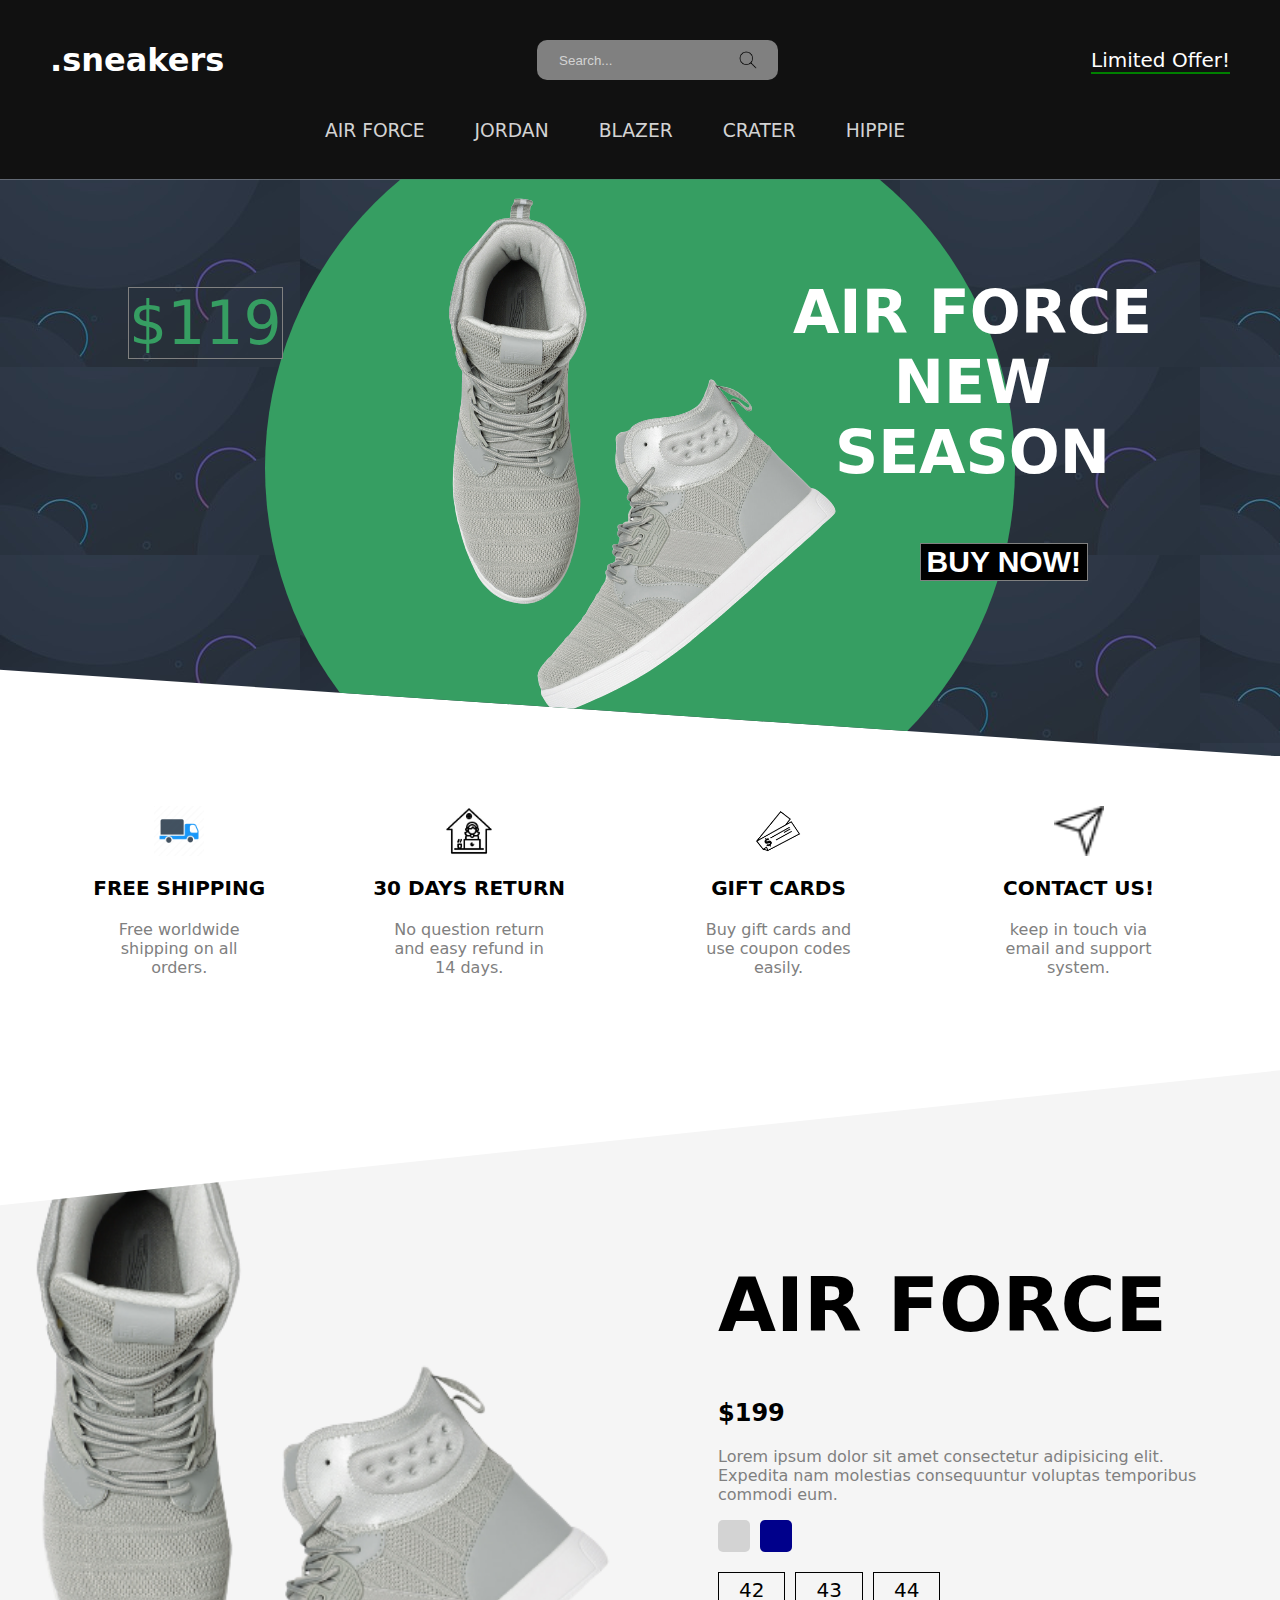
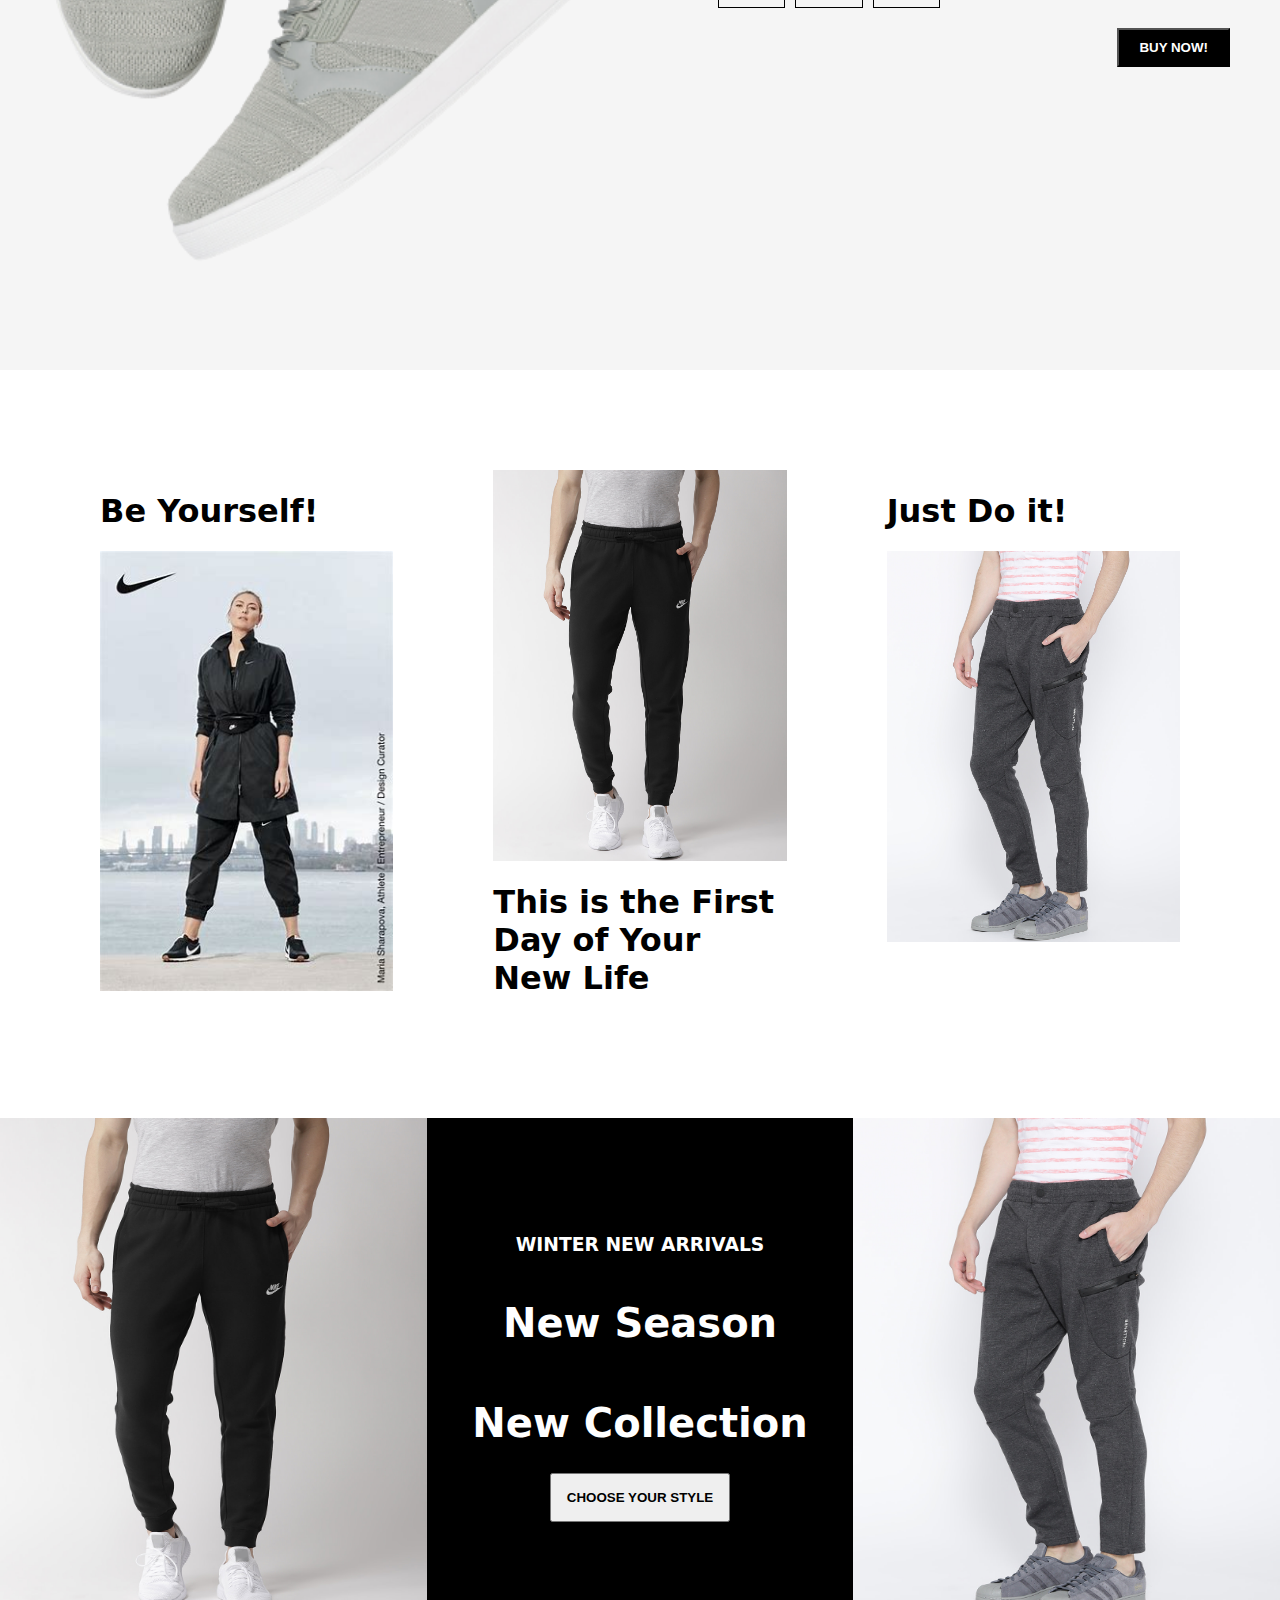
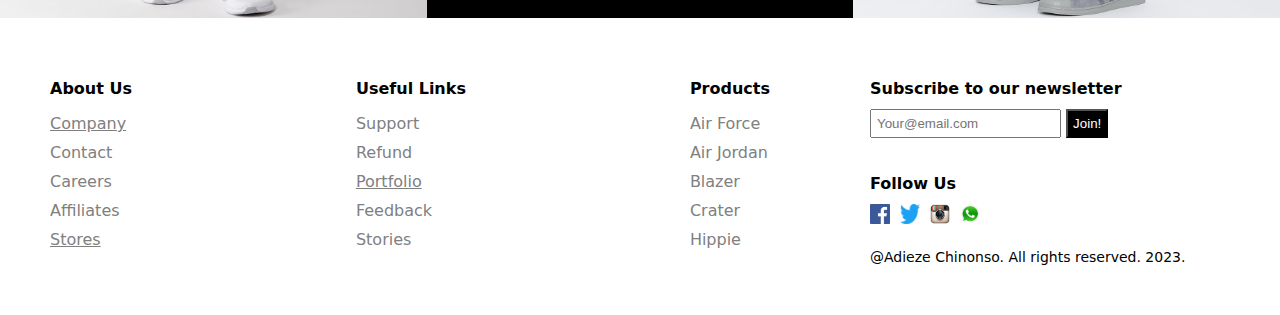
<file: Home.html>
<html lang="en">

<head>
    <meta charset="UTF-8">
    <meta http-equiv="X-UA-Compatible" content="IE=edge">
    <meta name="viewport" content="width=device-width, initial-scale=1.0">
    <meta name="description"
        content="One of the best nike store site, Buy the best shoes in Nike store, A site that sells the best shoes online, one of the best site that diliverse shoes fast, buy nike or shoes, the best shoe that are chip, the most popular shoe online, the best shoe on sale, world best nike store, world best shopping site, world best ecormmerce site, world best shopping blog, the best site built by a kid, the best online shopping site, the number one site that are best in shopping, The best ecormmerce site that came out new, The new best site that sells shoes, the new best site that deliverse shoe in the world, the world most best ecormmerce shopping site, clone of an eccommerce shopping site with payment functionality, the world most best site built by a child of 15 yr, the best site that sells shoes.">
    <meta name="keywords"
        content="One of the best nike store site, Buy the best shoes in Nike store, A site that sells the best shoes online, one of the best site that diliverse shoes fast, buy nike or shoes, the best shoe that are chip, the most popular shoe online, the best shoe on sale, world best nike store, world best shopping site, world best ecormmerce site, world best shopping blog, the best site built by a kid, the best online shopping site, the number one site that are best in shopping, The best ecormmerce site that came out new, The new best site that sells shoes, the new best site that deliverse shoe in the world, the world most best ecormmerce shopping site, clone of an eccommerce shopping site with payment functionality, the world most best site built by a child of 15 yr, the best site that sells shoes.">

    <link rel="stylesheet"
        href="https://fonts.googleapis.com/css2?family=Material+Symbols+Outlined:opsz,wght,FILL,GRAD@20..48,100..700,0..1,-50..200" />
    <link rel="shortcut icon" href="Images/baptistlogo.jpg" type="image/x-icon">
    <link rel="stylesheet" href="style.css">
    <title>Nike Store</title>
</head>

<body>
    <nav id="nav">
        <div class="navTop">
            <div class="navItem">
                <h1 style="font-size: 32px;">.sneakers</h1>
            </div>
            <div class="navItem">
                <div class="search">
                    <input type="text" placeholder="Search..." class="searchInput">
                    <img src="Images/search.png" width="20" height="20" class="searchIcon">
                </div>
            </div>
            <div class="navItem">
                <span class="limitedOffer">Limited Offer!</span>
            </div>
        </div>
        <div class="navBottom">
            <h3 class="menuItem">AIR FORCE</h3>
            <h3 class="menuItem">JORDAN</h3>
            <h3 class="menuItem">BLAZER</h3>
            <h3 class="menuItem">CRATER</h3>
            <h3 class="menuItem">HIPPIE</h3>
        </div>
    </nav>
    <div class="slider">
        <div class="sliderWrapper">
            <div class="sliderItem">
                <img src="Images/footwear2-removebg-preview (1).png" alt="" class="sliderImg">
                <div class="sliderBg"></div>
                <h1 class="sliderTitle">AIR FORCE<br> NEW<br> SEASON</h1>
                <h2 class="sliderPrice">$119</h2>
                <a href="#product">
                    <button class="buyButton">BUY NOW!</button>
                </a>
            </div>
            <div class="sliderItem">
                <img src="Images/footwear6-removebg-preview.png" alt="" class="sliderImg">
                <div class="sliderBg"></div>
                <h1 class="sliderTitle">AIR JORDAN<br> NEW<br> SEASON</h1>
                <h2 class="sliderPrice">$149</h2>
                <a href="#product">
                    <button class="buyButton">BUY NOW!</button>
                </a>
            </div>
            <div class="sliderItem">
                <img src="Images/footwear5-removebg-preview (1).png" alt="" class="sliderImg">
                <div class="sliderBg"></div>
                <h1 class="sliderTitle">BLAZER<br> NEW<br> SEASON</h1>
                <h2 class="sliderPrice">$109</h2>
                <a href="#product">
                    <button class="buyButton">BUY NOW!</button>
                </a>
            </div>
            <div class="sliderItem">
                <img src="Images/footwear4-removebg-preview.png" alt="" class="sliderImg">
                <div class="sliderBg"></div>
                <h1 class="sliderTitle">CRATER<br> NEW<br> SEASON</h1>
                <h2 class="sliderPrice">$129</h2>
                <a href="#product">
                    <button class="buyButton">BUY NOW!</button>
                </a>
            </div>
            <div class="sliderItem">
                <img src="Images/footwear8-removebg-preview.png" alt="" class="sliderImg">
                <div class="sliderBg"></div>
                <h1 class="sliderTitle">HIPPIE<br> NEW<br> SEASON</h1>
                <h2 class="sliderPrice">$99</h2>
                <a href="#product">
                    <button class="buyButton">BUY NOW!</button>
                </a>
            </div>
        </div>
    </div>
    <div class="features">
        <div class="feature">
            <img src="Images/5202444.png" alt="" class="featureIcon">
            <span class="featureTitle">FREE SHIPPING</span>
            <span class="featureDesc">Free worldwide shipping on all orders.</span>
        </div>
        <div class="feature">
            <img class="featureIcon" src="Images/homedelivery.png">
            <span class="featureTitle">30 DAYS RETURN</span>
            <span class="featureDesc">No question return and easy refund in 14 days.</span>
        </div>
        <div class="feature">
            <img class="featureIcon" src="Images/postal.png">
            <span class="featureTitle">GIFT CARDS</span>
            <span class="featureDesc">Buy gift cards and use coupon codes easily.</span>
        </div>
        <div class="feature">
            <img class="featureIcon" src="Images/direction.png">
            <span class="featureTitle">CONTACT US!</span>
            <span class="featureDesc">keep in touch via email and support system.</span>
        </div>
    </div>
    <div class="product" id="product">
        <img src="Images/footwear2-removebg-preview (1).png" alt="" class="productImg">
        <div class="productDetails">
            <h1 class="productTitle">AIR FORCE</h1>
            <h2 class="productPrice">$199</h2>
            <p class="productDesc">Lorem ipsum dolor sit amet consectetur adipisicing elit. Expedita nam molestias
                consequuntur voluptas temporibus commodi eum.</p>
            <div class="colors">
                <div class="color"></div>
                <div class="color"></div>
            </div>
            <div class="sizes">
                <div class="size">42</div>
                <div class="size">43</div>
                <div class="size">44</div>
            </div>
            <button class="productButton">BUY NOW!</button>
        </div>
        <div class="payment">
            <h1 class="payTitle">Personal Information</h1>
            <label for="">Name and Surname</label>
            <input type="text" placeholder="Adieze Chinonso" class="payInput" required>
            <label for="">Phone Number</label>
            <input type="text" placeholder="+234 907 588 8267" class="payInput" required>
            <label for="">Address</label>
            <input type="text" placeholder="No:.....?" class="payInput" required>
            <h1 class="payTitle">Card Information</h1>
            <div class="cardIcons">
                <img src="Images/visa1.PNG" width="40" alt="" class="cardIcon">
                <img src="Images/visa.PNG" width="40" alt="" class="cardIcon">
            </div>
            <input type="password" class="payInput" placeholder="Card Number" required>
            <div class="cardInfo">
                <input type="text" placeholder="mm" class="payInput sm" required>
                <input type="text" placeholder="yyyy" class="payInput sm" required>
                <input type="text" placeholder="cvv" class="payInput sm" required>
            </div>
            <input type="submit" class="payButton" value="Checkout!" required>
            <span class="close">X</span>
        </div>
    </div>
    <div class="gallery">
        <div class="galleryItem">
            <h1 class="galleryTitle">Be Yourself!</h1>
            <img src="Images/fullset3.jpeg" alt="" class="galleryImg">
        </div>
        <div class="galleryItem">
            <img src="Images/pant2.jpg" alt="" class="galleryImg">
            <h1 class="galleryTitle">This is the First Day of Your New Life</h1>
        </div>
        <div class="galleryItem">
            <h1 class="galleryTitle">Just Do it!</h1>
            <img src="Images/pant1.jpg" alt="" class="galleryImg">
        </div>
    </div>
    <div class="newSeason">
        <div class="nsItem">
            <img src="Images/pant2.jpg" alt="" class="nsImg">
        </div>
        <div class="nsItem">
            <h3 class="nsTitleSm">WINTER NEW ARRIVALS</h3>
            <h1 class="nsTitle">New Season</h1>
            <h1 class="nsTitle">New Collection</h1>
            <a href="#nav">
                <button class="nsButton">CHOOSE YOUR STYLE</button>
            </a>
        </div>
        <div class="nsItem">
            <img src="Images/pant1.jpg" alt="" class="nsImg">
        </div>
    </div>

    <footer>
        <div class="footerLeft">
            <div class="footerMenu">
                <h1 class="fMenuTitle">About Us</h1>
                <ul class="fList">
                    <a href="https://Admindashboard.vercel.app" class="fListItem">
                        <li class="fListItem">Company</li>
                    </a>
                    <li class="fListItem">Contact</li>
                    <li class="fListItem">Careers</li>
                    <li class="fListItem">Affiliates</li>
                    <a href="https://onyiyechi-adieze.vercel.app" class="fListItem">
                        <li class="fListItem">Stores</li>
                    </a>
                </ul>
            </div>
            <div class="footerMenu">
                <h1 class="fMenuTitle">Useful Links</h1>
                <ul class="fList">
                    <li class="fListItem">Support</li>
                    <li class="fListItem">Refund</li>
                    <a class="fListItem" href="https://princeportfolio.vercel.app">
                        <li class="fListItem">Portfolio</li>
                    </a>
                    <li class="fListItem">Feedback</li>
                    <li class="fListItem">Stories</li>
                </ul>
            </div>
            <div class="footerMenu">
                <h1 class="fMenuTitle">Products</h1>
                <ul class="fList">
                    <li class="fListItem">Air Force</li>
                    <li class="fListItem">Air Jordan</li>
                    <li class="fListItem">Blazer</li>
                    <li class="fListItem">Crater</li>
                    <li class="fListItem">Hippie</li>
                </ul>
            </div>
        </div>
        <div class="footerRight">
            <div class="footerRightMenu">
                <h1 class="fMenuTitle">Subscribe to our newsletter</h1>
                <div class="fMail">
                    <input type="email" placeholder="Your@email.com" class="fInput">
                    <button class="fButton">Join!</button>
                </div>
            </div>
            <div class="footerRightMenu">
                <h1 class="fMenuTitle">Follow Us</h1>
                <div class="fIcons">
                    <img src="icons/facebook.png" alt="" class="fIcon">
                    <img src="icons/twitter.png" alt="" class="fIcon">
                    <img src="icons/inside.png" alt="" class="fIcon">
                    <img src="icons/Whats-App.png" alt="" class="fIcon">
                </div>
            </div>
            <div class="footerRightMenu">
                <span class="copyright">@Adieze Chinonso. All rights reserved. 2023.</span>
            </div>
        </div>
    </footer>
    <script src="app.js"></script>
</body>

</html>
</file>
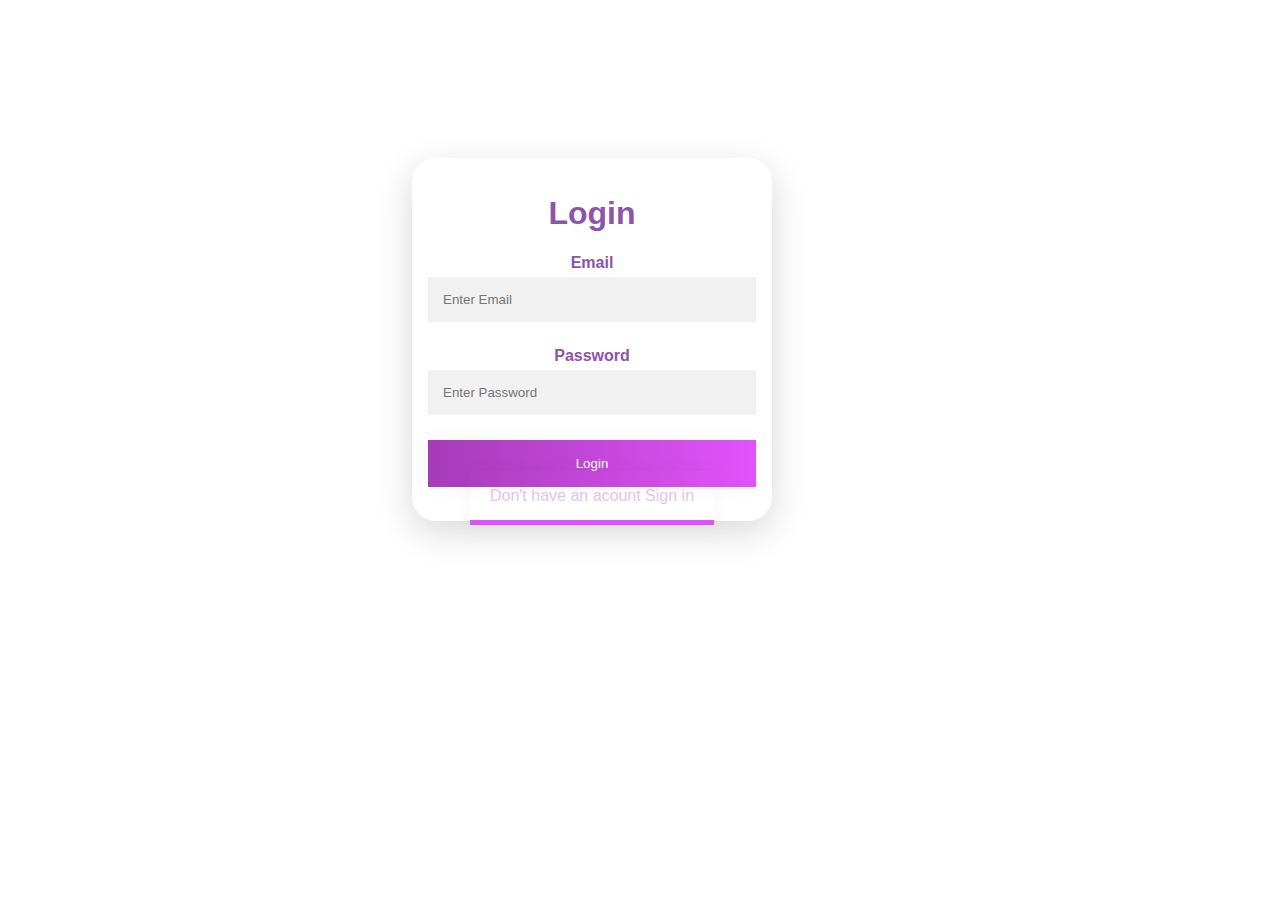
<file: Login_acount.html>
<!DOCTYPE html>
<html>

<head>
    <meta name="viewport" content="width=device-width, initial-scale=1">
    <style>
        body,
        html {
            height: 100%;
            font-family: Arial, Helvetica, sans-serif;
        }

        * {
            box-sizing: border-box;
        }

        .bg-img {
            min-height: 400px;
            position: relative;
        }

        /* Add styles to the form container */
        .container {
            position: absolute;
            margin: 20px;
            max-width: 360px;
            padding: 16px;
            background-color: #FFFFFF;
            color: #8C55AA;
            border-radius: 1.5em;
            box-shadow: 0px 11px 35px 2px rgba(0, 0, 0, 0.14);
            right: 480px;
            top: 130px;
            text-align: center;
        }

        /* Full-width input fields */
        input[type=text],
        input[type=password] {
            width: 100%;
            padding: 15px;
            margin: 5px 0 25px 0;
            border: none;
            background: #f1f1f1;
        }

        input[type=text]:focus,
        input[type=password]:focus {
            background-color: #ddd;
            outline: none;
        }

        /* Set a style for the submit button */
        .btn {
            background: linear-gradient(to right, #9C27B0, #E040FB);
            box-shadow: 0 0 20px 1px rgba(0, 0, 0, 0.04);
            color: white;
            padding: 16px 20px;
            border: none;
            cursor: pointer;
            width: 100%;
            opacity: 0.9;
        }

        .btn1, a {
            margin-top: 10px;
            /* background: linear-gradient(to right, #9C27B0, #E040FB); */
            box-shadow: 0 0 20px 1px rgba(0, 0, 0, 0.04);
            color: #E1BEE7;
            padding: 16px 20px;
            border: none;
            cursor: pointer;
            width: 100%;
            opacity: 0.9;
            text-decoration: none;
            border-bottom: 5px solid #E040FB;
        }

        .btn:hover {
            opacity: 1;
        }
        
        .btn1:hover {
            opacity: 1;
        }
    </style>
</head>

<body>

    <div class="bg-img">
        <form class="container">
            <h1 style="text-align: center;">Login</h1>

            <label for="email"><b>Email</b></label>
            <input type="text" id="email" placeholder="Enter Email" name="email" required>

            <label for="psw"><b>Password</b></label>
            <input type="password" placeholder="Enter Password" name="psw" id="password" required>

            <button type="button" class="btn" onclick="auth()">Login</button>
            <a class="btn1" href="index.html">Don't have an acount Sign in</a>
        </form>
    </div>

    <script>
        function auth() {
            var email = document.getElementById("email").value;
            var password = document.getElementById("password").value;
            if (email == "Adiaeze_Nike@gmail.com" && password == "Adieze_Nike app") {
                window.location.href = "Home.html";
                alert("Login Successfully");
            }
            else {
                alert("Invalid Information");
                return;
            }
        }
    </script>
</body>

</html>
</file>
<file: style.css>
html {
  scroll-behavior: smooth;
}

body {
  font-family: system-ui, -apple-system, BlinkMacSystemFont, "Segoe UI", Roboto, Oxygen, Ubuntu, Cantarell, "Open Sans", "Helvetica Neue", sans-serif, sans-serif;
  padding: 0;
  margin: 0;
}

nav {
  background-color: #111;
  color: white;
  padding: 20px 50px;
}

.navTop {
  display: flex;
  align-items: center;
  justify-content: space-between;
}

.search {
  display: flex;
  align-items: center;
  background-color: gray;
  padding: 10px 20px;
  border-radius: 10px;
}

.searchInput {
  border: none;
  background-color: transparent;
}

.searchInput::placeholder {
  color: lightgray;
}

.limitedOffer {
  font-size: 20px;
  border-bottom: 2px solid green;
  cursor: pointer;
}

.navBottom {
  display: flex;
  align-items: center;
  justify-content: center;
}

.menuItem {
  margin-right: 50px;
  cursor: pointer;
  color: lightgray;
  font-weight: 400;
}

.slider {
  background: url(Baground.img/3faef30f334cae0f13b2c4c342edbc23.jpg);
  clip-path: polygon(0 0, 100% 0, 100% 100%, 0 85%);
  overflow: hidden;
}

.sliderWrapper {
  display: flex;
  width: 500vw;
  transition: all 1.5s ease-in-out;
}

.sliderItem {
  width: 100vw;
  display: flex;
  align-items: center;
  justify-content: center;
  position: relative;
}

.sliderBg {
  width: 750px;
  height: 750px;
  border-radius: 50%;
  position: absolute;
}

.sliderImg {
  z-index: 1;
}

.sliderTitle {
  position: absolute;
  top: 10%;
  right: 10%;
  font-size: 60px;
  font-weight: 900;
  text-align: center;
  color: white;
  z-index: 1;
}

.sliderPrice {
  position: absolute;
  top: 10%;
  left: 10%;
  font-size: 60px;
  font-weight: 300;
  text-align: center;
  color: white;
  border: 1px solid gray;
  z-index: 1;
}

.buyButton {
  position: absolute;
  top: 63%;
  right: 15%;
  font-size: 30px;
  font-weight: 900;
  color: white;
  border: 1px solid gray;
  background-color: black;
  z-index: 1;
  cursor: pointer;
}

.buyButton:hover {
  background-color: white;
  color: black;
}

.sliderItem:nth-child(1) .sliderBg {
  background-color: #369e62;
}
.sliderItem:nth-child(2) .sliderBg {
  background-color: rebeccapurple;
}
.sliderItem:nth-child(3) .sliderBg {
  background-color: teal;
}
.sliderItem:nth-child(4) .sliderBg {
  background-color: cornflowerblue;
}
.sliderItem:nth-child(5) .sliderBg {
  background-color: rgb(124, 115, 80);
}

.sliderItem:nth-child(1) .sliderPrice {
  color: #369e62;
}
.sliderItem:nth-child(2) .sliderPrice {
  color: white;
}
.sliderItem:nth-child(3) .sliderPrice {
  color: teal;
}
.sliderItem:nth-child(4) .sliderPrice {
  color: cornflowerblue;
}
.sliderItem:nth-child(5) .sliderPrice {
  color: cornsilk;
}

.features {
  display: flex;
  align-items: center;
  justify-content: space-between;
  padding: 50px;
}

.feature {
  display: flex;
  flex-direction: column;
  align-items: center;
  text-align: center;
}

.featureIcon {
  width: 50px;
  height: 50px;
}

.featureTitle {
  font-size: 20px;
  font-weight: 600;
  margin: 20px;
}

.featureDesc {
  color: gray;
  width: 50%;
  height: 100px;
}

.product {
  height: 100vh;
  background-color: whitesmoke;
  position: relative;
  clip-path: polygon(0 15%, 100% 0, 100% 100%, 0 100%);
}

.payment {
  width: 500px;
  height: 500px;
  background-color: white;
  position: absolute;
  top: 0;
  bottom: 0;
  left: 0;
  right: 0;
  margin: auto;
  padding: 10px 50px;
  display: none;
  flex-direction: column;
  -webkit-box-shadow: 0px 0px 13px 2px rgba(0, 0, 0, 0.3);
  box-shadow: 0px 0px 13px 2px rgba(0, 0, 0, 0.3);
}

.payTitle {
  font-size: 20px;
  color: lightgray;
}

label {
  font-size: 14px;
  font-weight: 300;
}

.payInput {
  padding: 10px;
  margin: 10px 0;
  border: none;
  border-bottom: 1px solid gray;
}

.payInput::placeholder {
  color: rgb(163, 163, 163);
}

.cardIcons {
  display: flex;
}

.cardIcon {
  margin-right: 10px;
}

.cardInfo {
  display: flex;
  justify-content: space-between;
}

.sm {
    width: 30%;
}


.payButton {
    position: absolute;
    height: 40px;
    bottom: -40;
    width: 100%;
    left: 0;
    -webkit-box-shadow: 0px 0px 13px 2px rgba(0, 0, 0, 0.3);
    box-shadow: 0px 0px 13px 2px rgba(0, 0, 0, 0.3);
    background-color: #369e62;
    color: white;
    border: none;
    cursor: pointer;
}

.close {
    width: 20px;
    height: 20px;
    position: absolute;
    background-color: gray;
    color: white;
    top: 10px;
    right: 10px;
    display: flex;
    align-items: center;
    justify-content: center;
    cursor: pointer;
    padding: 2px;
}

.productImg {
  width: 50%;
}

.productDetails {
  position: absolute;
  top: 10%;
  right: 0;
  width: 40%;
  padding: 50px;
}

.productTitle {
  font-size: 75px;
  font-weight: 900;
}

.productDesc {
  font-style: 24px;
  color: gray;
}

.colors,
.sizes {
  display: flex;
  margin-bottom: 20px;
}

.color {
  width: 32px;
  height: 32px;
  border-radius: 5px;
  background-color: lightgray;
  margin-right: 10px;
  cursor: pointer;
}

.color:last-child {
  background-color: darkblue;
}

.size {
  padding: 5px 20px;
  border: 1px solid black;
  margin-right: 10px;
  cursor: pointer;
  font-size: 20px;
}

.productButton {
  float: right;
  padding: 10px 20px;
  background-color: black;
  color: white;
  font-weight: 600;
  cursor: pointer;
}

.productButton:hover {
  background-color: white;
  color: black;
}

.gallery {
  padding: 50px;
  display: flex;
}

.galleryItem {
  flex: 1;
  padding: 50px;
}

.galleryImg {
  width: 100%;
}

.newSeason {
  display: flex;
}

.nsItem {
  flex: 1;
  background-color: black;
  color: white;
  display: flex;
  flex-direction: column;
  align-items: center;
  justify-content: center;
  text-align: center;
}

.nsImg {
  width: 100%;
  height: 500px;
}

.nsTitle {
  font-size: 40px;
}

.nsButton {
  padding: 15px;
  font-weight: 600;
  cursor: pointer;
}

footer {
  display: flex;
}

.footerLeft {
  flex: 2;
  display: flex;
  justify-content: space-between;
  padding: 50px;
}

.fMenuTitle {
  font-size: 16px;
}

.fList {
  padding: 0;
  list-style: none;
}

.fListItem {
  margin-bottom: 10px;
  color: gray;
  cursor: pointer;
}

.footerRight {
  flex: 1;
  padding: 50px;
  display: flex;
  flex-direction: column;
  justify-content: space-between;
}

.fInput  {
  padding: 5px;
}

.fButton {
  padding: 5px;
  background-color: black;
  color: white;
}

.fIcons {
  display: flex;
}

.fIcon {
  width: 20px;
  height: 20px;
  margin-right: 10px;
}

.copyright {
  font-weight: 300;
  font-size: 14px;
}

@media screen and (max-width:480px) {
  nav {
    padding: 20px;
  }

  .search {
    display: none;
  }

  .navBottom {
    flex-wrap: wrap;
  }

  .menuItem {
    margin: 20px;
    font-weight: 700;
    font-size: 20px;
  }

  .slider {
    clip-path: none;
  }

  .sliderImg {
    width: 90%;
  }

  .sliderBg {
    width: 100%;
    height: 100%;
  }

  .sliderTitle{
    display: none;
  }

  .sliderPrice {
    top: unset;
    bottom: -50;
    left: 0;
    background-color: lightgrey;
  }

  .buyButton {
    right: 0;
    top: 0;
  }

  .features {
    flex-direction: column;
  }

  .product {
    clip-path: none;
    display: flex;
    flex-direction: column;
    align-items: center;
  }

  .productImg {
    width: 80%;
  }

  .productDetails {
    width: 100%;
    padding: 0;
    display: flex;
    flex-direction: column;
    align-items: center;
    text-align: center;
    position: relative;
    top: 0;
  }

  .productTitle {
    font-size: 50px;
    margin: 0;
  }

  .gallery {
    display: none;
  }

  .newSeason {
    flex-direction: column;
  }

  .nsItem:nth-child(2) {
    padding: 50px;
  }

  footer {
    flex-direction: column;
    align-items: center;
  }

  .footerLeft {
    padding: 20px;
    width: 90%;
  }
  .footerRight {
    padding: 20px;
    width: 90%;
    align-items: center;
    background-color: whitesmoke;
  }

  .payment {
    width: 90%;
    padding: 20px;
  }
}


@media screen and (max-width:580px) {
  nav {
    padding: 20px;
  }

  .search {
    display: none;
  }

  .navBottom {
    flex-wrap: wrap;
  }

  .menuItem {
    margin: 20px;
    font-weight: 700;
    font-size: 20px;
  }

  .slider {
    clip-path: none;
  }

  .sliderImg {
    width: 90%;
  }

  .sliderBg {
    width: 100%;
    height: 100%;
  }

  .sliderTitle{
    display: none;
  }

  .sliderPrice {
    top: unset;
    bottom: -50;
    left: 0;
    background-color: lightgrey;
  }

  .buyButton {
    right: 0;
    top: 0;
  }

  .features {
    flex-direction: column;
  }

  .product {
    clip-path: none;
    display: flex;
    flex-direction: column;
    align-items: center;
  }

  .productImg {
    width: 80%;
  }

  .productDetails {
    width: 100%;
    padding: 0;
    display: flex;
    flex-direction: column;
    align-items: center;
    text-align: center;
    position: relative;
    top: 0;
  }

  .productTitle {
    font-size: 50px;
    margin: 0;
  }

  .gallery {
    display: none;
  }

  .newSeason {
    flex-direction: column;
  }

  .nsItem:nth-child(2) {
    padding: 50px;
  }

  footer {
    flex-direction: column;
    align-items: center;
  }

  .footerLeft {
    padding: 20px;
    width: 90%;
  }
  .footerRight {
    padding: 20px;
    width: 90%;
    align-items: center;
    background-color: whitesmoke;
  }

  .payment {
    width: 90%;
    padding: 20px;
  }
}
</file>
